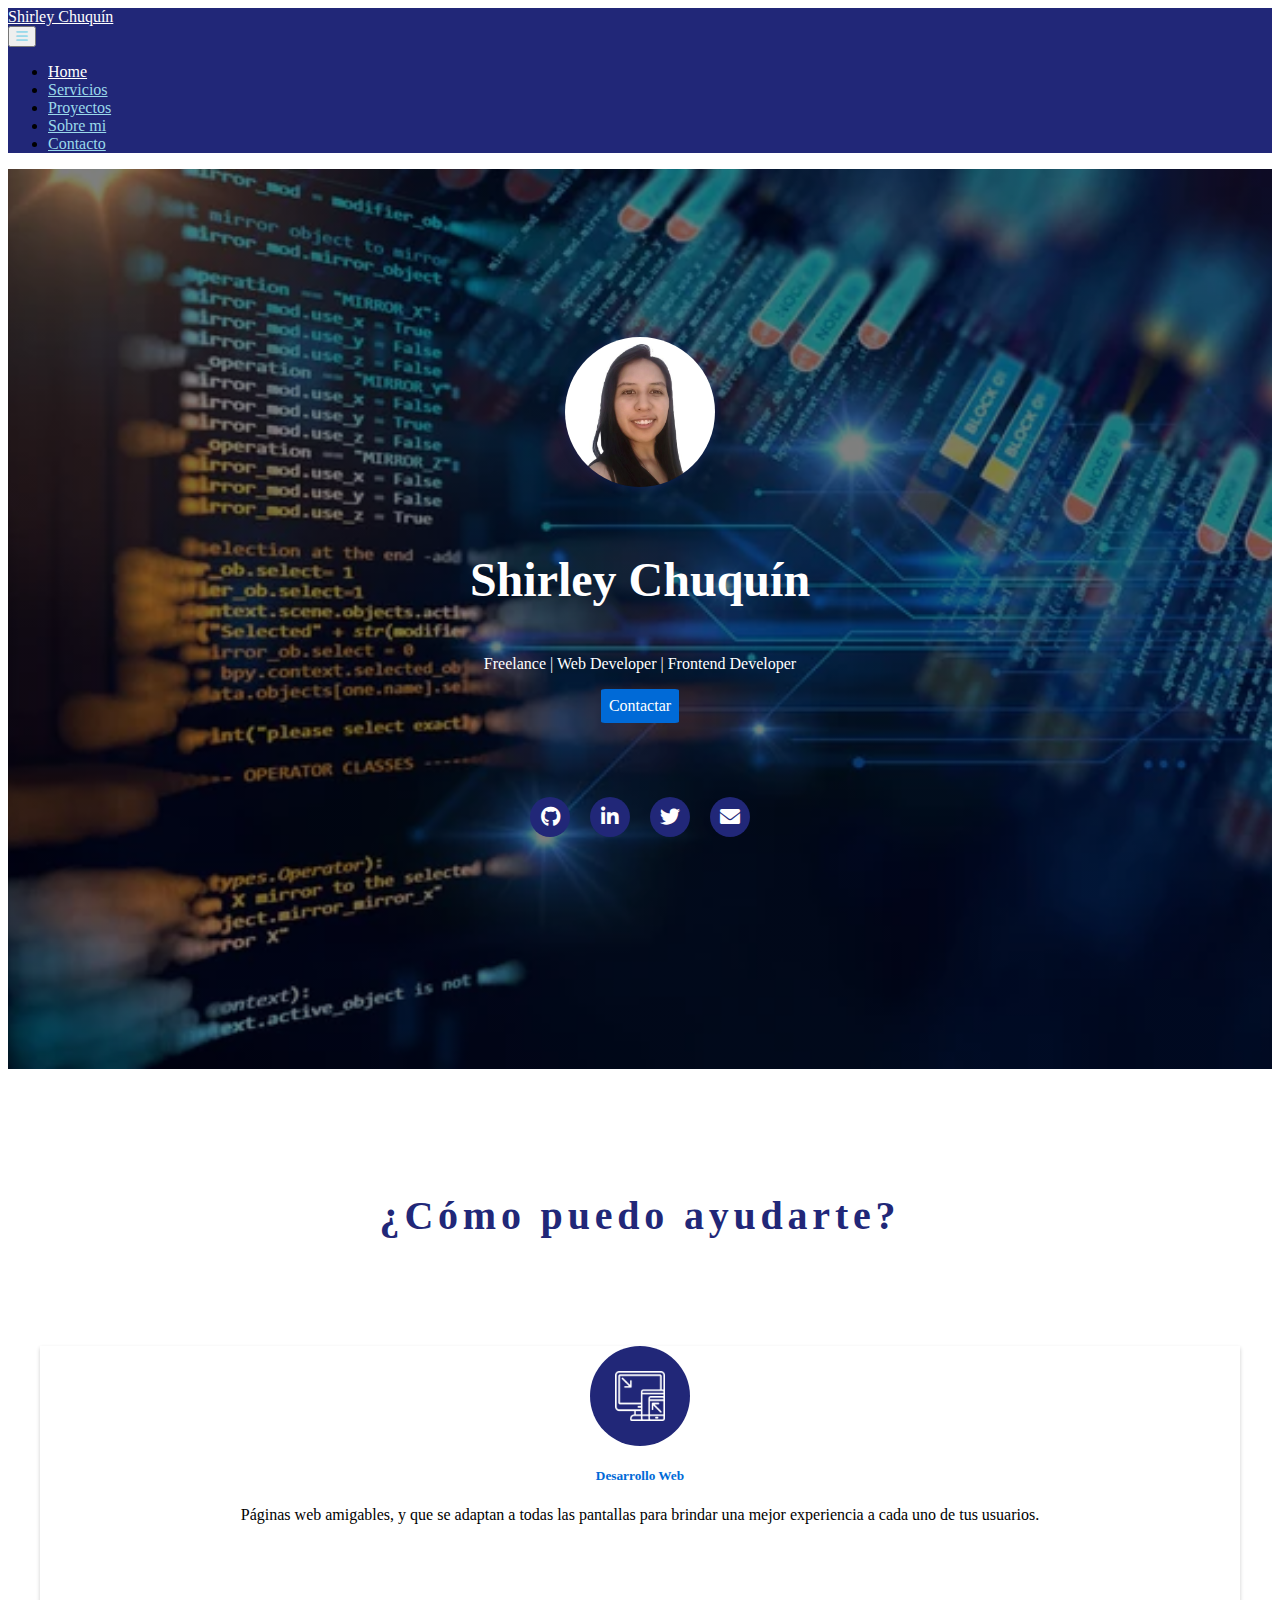
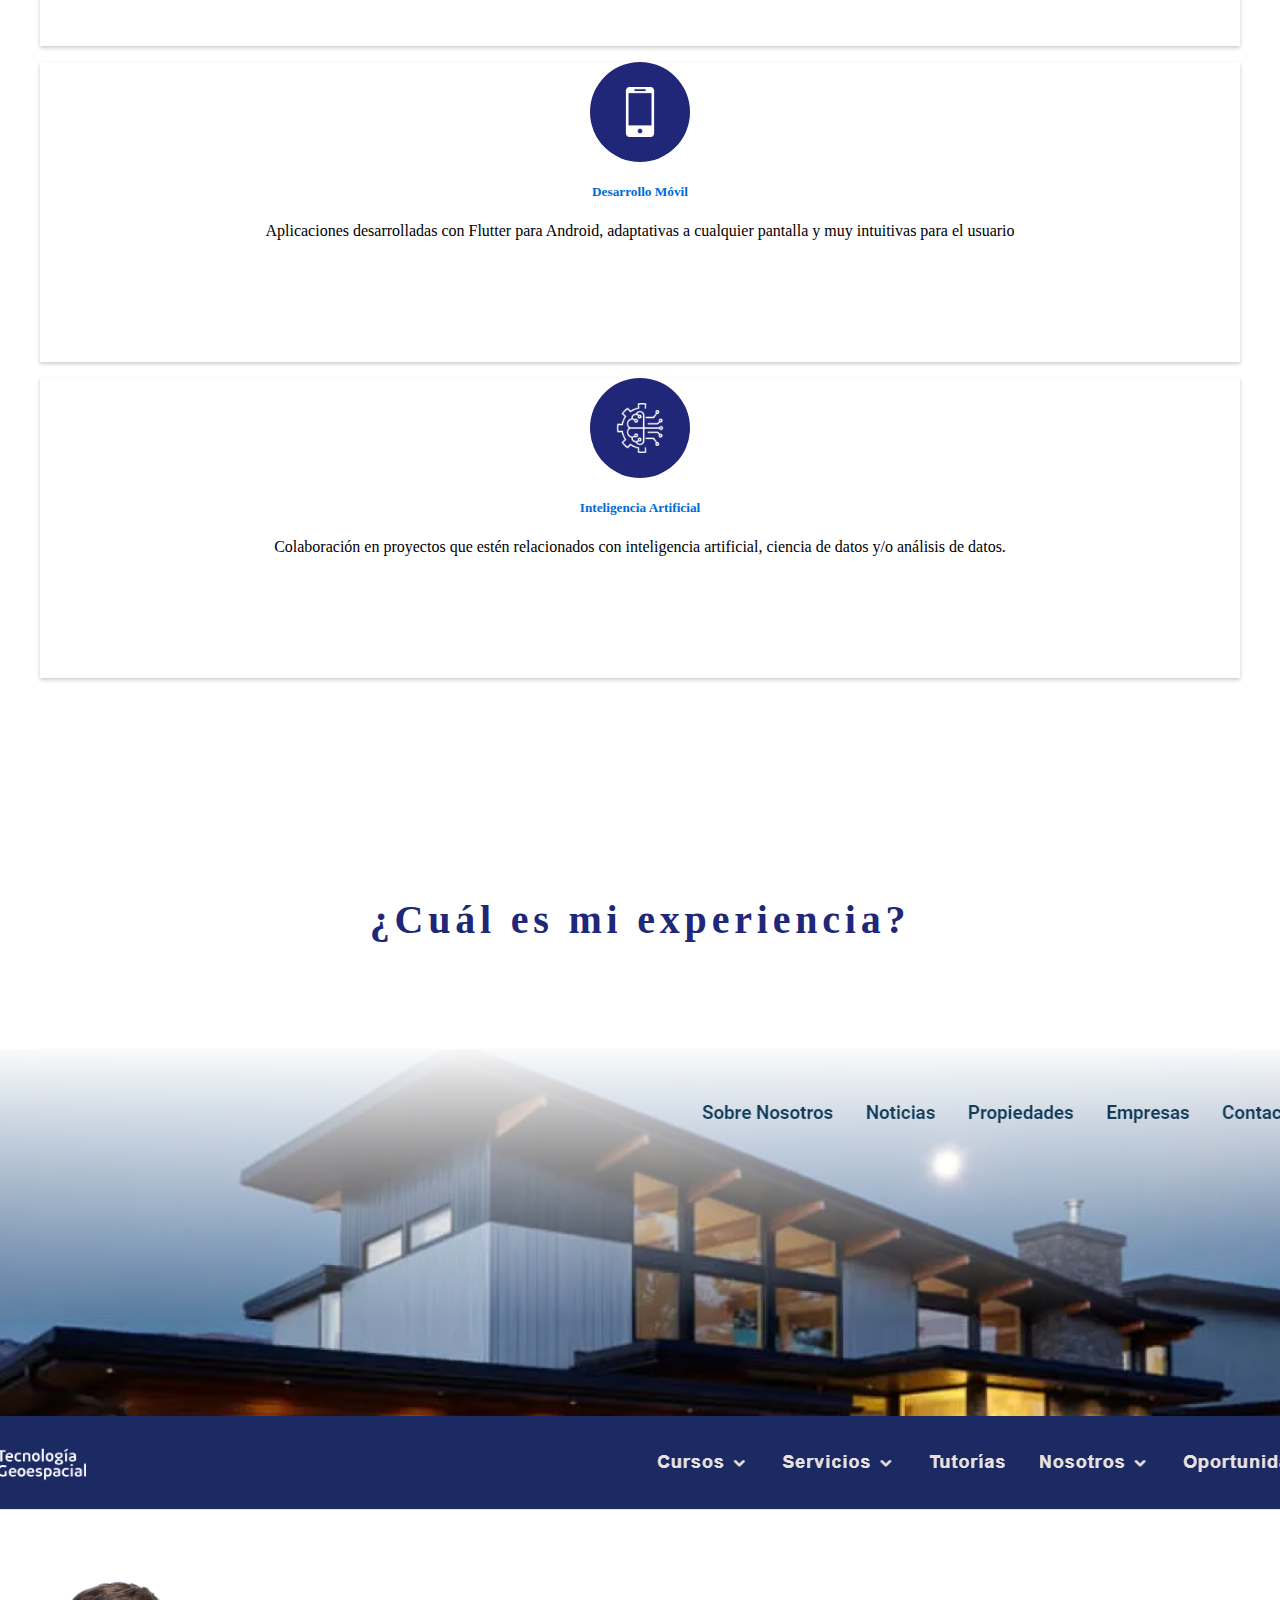
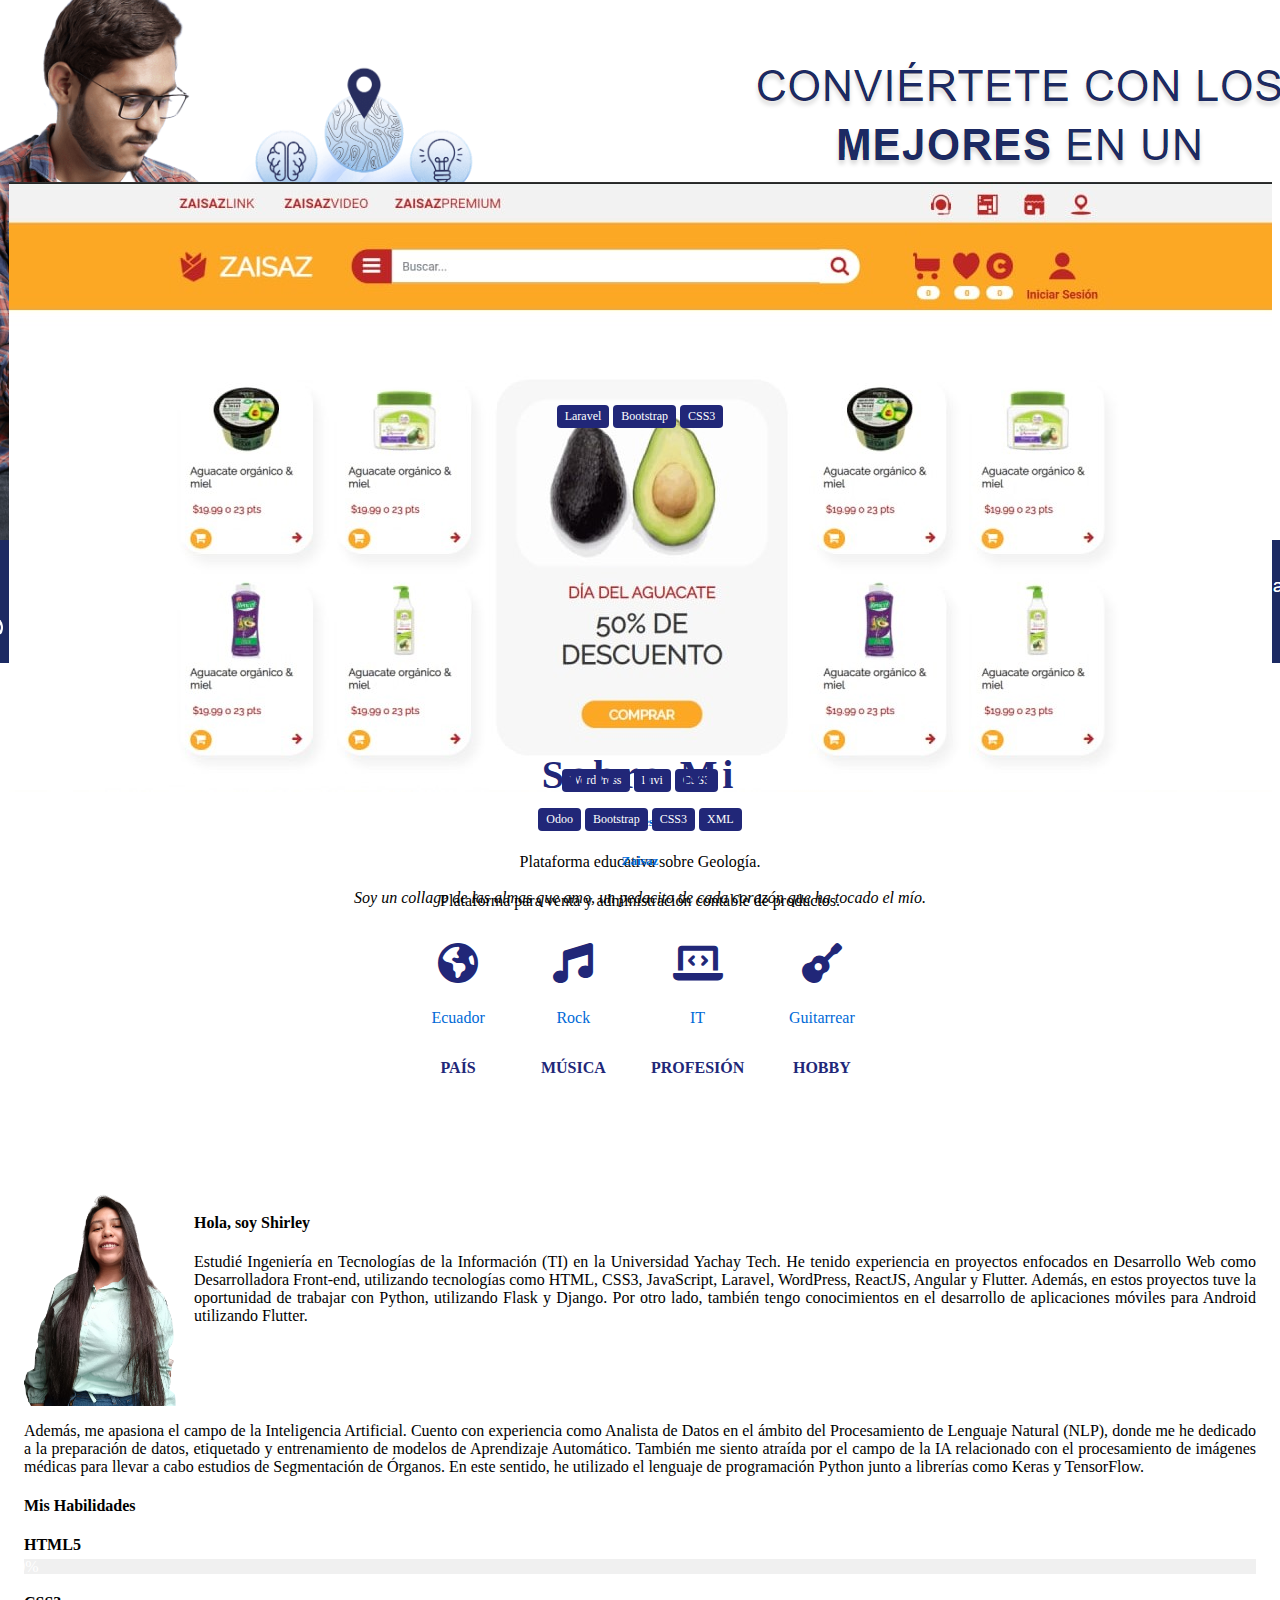
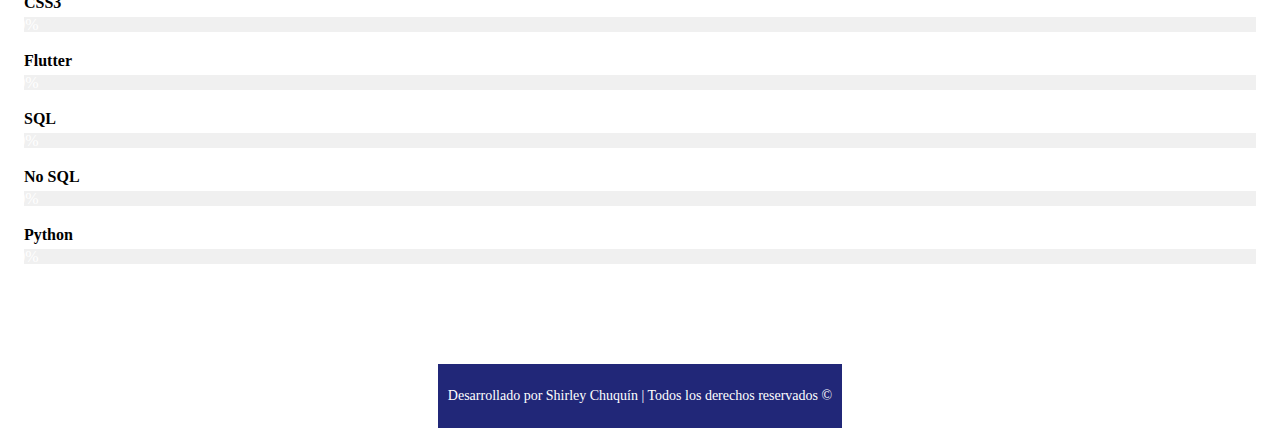
<file: index.html>
<!doctype html>
<html>

  <head>
    <!-- Global site tag (gtag.js) - Google Analytics -->
    <script async src="https://www.googletagmanager.com/gtag/js?id=G-FGCSV96FGJ"></script>
    <script>
      window.dataLayer = window.dataLayer || [];
      function gtag() { dataLayer.push(arguments); }
      gtag('js', new Date());

      gtag('config', 'G-FGCSV96FGJ');
    </script>
    <!--- Meta --->
    <meta charset="utf-8" http-equiv="encoding">
    <meta name="viewport" content="width=device-width, initial-scale=1">
    <meta name="description" content="Shirley Chuquín is an Information Technology Engineer.">
    <meta content="text/html;charset=utf-8" http-equiv="Content-Type">
    <meta name="keywords"
      content="shirley, chuquin, engineer, developer, programmer, web, machine learninng, artificial intelligence">
    <meta name="author" content="shirley, shirleylizz.98gmail.com">
    <meta name="copyright" content="shirley">
    <meta name="language" content="en-US">
    <meta name="robots" content="index,follow" />
    <meta name="topic" content="Shirley | IT Engineer">
    <meta name="designer" content="shirley">
    <meta name="reply-to" content="shirleylizz.98@gmail.com">
    <meta name="owner" content="shirley">

    <meta http-equiv="Pragma" content="no-cache" />
    <meta http-equiv="Expires" content="Mon, 01 Jan 2001 00:00:01 GMT" />
    <meta http-equiv="Cache-Control" content="no-store" />
    <meta http-equiv="Cache-Control" content="must-revalidate" />
    <meta http-equiv="Cache-Control" content="no-cache" />
    <meta http-equiv="x-ua-compatible" content="ie=edge" />

    <!--- Favicon --->
    <link rel="icon" type="image/png" href="img/favicon.png" />
    <!--- Bootstrap CSS --->
    <link href="https://cdn.jsdelivr.net/npm/bootstrap@5.0.2/dist/css/bootstrap.min.css" rel="stylesheet"
      integrity="sha384-EVSTQN3/azprG1Anm3QDgpJLIm9Nao0Yz1ztcQTwFspd3yD65VohhpuuCOmLASjC" crossorigin="anonymous">
    <!--- Font Awesome --->
    <!-- <link rel="stylesheet" href="https://cdnjs.cloudflare.com/ajax/libs/font-awesome/4.7.0/css/font-awesome.min.css"> -->
    <link rel="stylesheet" href="https://cdnjs.cloudflare.com/ajax/libs/font-awesome/6.0.0-beta3/css/all.min.css">

    <!--- Custom CSS --->
    <link rel="stylesheet" href="css/style.css">

    <!--- Title --->
    <title>Shirley Chuquín</title>

    <script>
      function scrollHandler() {
        var titles = document.querySelectorAll('.section-title');

        titles.forEach(function (title) {
          var titlePosition = title.getBoundingClientRect().top;
          var windowHeight = window.innerHeight;

          if (titlePosition < windowHeight * 0.8) {
            title.classList.add('show');
          } else {
            title.classList.remove('show');
          }
        });
      }

      window.addEventListener('scroll', scrollHandler);


    </script>



  </head>
  <!-- Google tag (gtag.js) -->
  <script async src="https://www.googletagmanager.com/gtag/js?id=G-FC8SVWMXYL"></script>
  <script>
    window.dataLayer = window.dataLayer || [];
    function gtag() { dataLayer.push(arguments); }
    gtag('js', new Date());

    gtag('config', 'G-FC8SVWMXYL');
  </script>
  <header class="header">
    <nav id="navbar_top" class="navbar navbar-expand-lg">
      <div class="container-fluid">
        <a class="navbar-brand" href="#">Shirley Chuquín</a>
        <button class="navbar-toggler" type="button" data-bs-toggle="collapse" data-bs-target="#navbarNavDropdown"
          aria-controls="navbarNavDropdown" aria-expanded="false" aria-label="Toggle navigation">
          <span class="navbar-toggler-icon"><i class="fa fa-bars"></i></span>
        </button>
        <div class="collapse navbar-collapse d-lg-flex justify-content-end" id="navbarNavDropdown">
          <ul class="navbar-nav">
            <li class="nav-item">
              <a class="nav-link active" aria-current="page" href="#inicio">Home</a>
            </li>
            <li class="nav-item">
              <a class="nav-link" href="#servicios">Servicios</a>
            </li>
            <li class="nav-item">
              <a class="nav-link" href="#proyectos">Proyectos</a>
            </li>
            <li class="nav-item">
              <a class="nav-link" href="#sobremi">Sobre mi</a>
            </li>
            <li class="nav-item">
              <a class="nav-link" href="#contacto">Contacto</a>
            </li>

            <!-- <li class="nav-item dropdown">
                <a class="nav-link dropdown-toggle" href="#" id="navbarDropdownMenuLink" role="button" data-bs-toggle="dropdown" aria-expanded="false">
                  Publications
                </a>
                <ul class="dropdown-menu" aria-labelledby="navbarDropdownMenuLink">
                  <li><a class="dropdown-item" href="#">Action</a></li>
                  <li><a class="dropdown-item" href="#">Another action</a></li>
                  <li><a class="dropdown-item" href="#">Something else here</a></li>
                </ul>
              </li> -->
          </ul>
        </div>
      </div>
    </nav>
  </header>

  <body>
    <section id="inicio">
      <div class="hero-image">

        <img class="img-fluid me-image" src="img/shirley.jpg" alt="Profile Image Shirley Chuquín">
        <h1 class="color5 nombre">Shirley Chuquín</h1>
        <p class="color5">Freelance | Web Developer | Frontend Developer</p>
        <div class="p-2"></div>
        <a class="btn1" href="https://wa.me/593969111256?text=Hola%20Shirley,%20necesito%20contactarme%20contigo."
          target="_blank">Contactar</a>
        <div class="social-bar">
          <a href="https://github.com/shirlizz" class="social-link" target="_blank"><i
              class="fa-brands fa-github"></i></a>
          <a href="https://www.linkedin.com/in/shirley-chuquin" class="social-link" target="_blank"><i
              class="fa-brands fa-linkedin-in"></i></a>
          <a href="https://twitter.com/shirley_liz" class="social-link" target="_blank"><i
              class="fa-brands fa-twitter"></i></a>
          <a href="mailto:shirleychuquin@gmail.com" class="social-link" target="_blank"><i
              class="fa fa-envelope"></i></a>
        </div>

      </div>

    </section>
    <section id="servicios" class="section1">

      <div class="section-title">
        <h1 class="title">¿Cómo puedo ayudarte?</h1>
      </div>

      <div class="container cards-servicio">
        <div class="row">
          <div class="col-lg-4 col-md-6">
            <div class="card">

              <div class="card-body">
                <div class="img-card">
                  <img class="icon-card" src="img/servicio1b.png" alt="Card Image">
                </div>

                <h5 class="card-title p-2">Desarrollo Web</h5>
                <p class="card-text">Páginas web amigables, y que se adaptan a todas las pantallas para
                  brindar una mejor experiencia a cada uno de tus usuarios.</p>
              </div>
            </div>
          </div>
          <div class="col-lg-4 col-md-6">
            <div class="card">

              <div class="card-body">
                <div class="img-card">
                  <img class="icon-card " src="img/servicio2b.png" alt="Card Image">
                </div>
                <h5 class="card-title p-2">Desarrollo Móvil</h5>
                <p class="card-text">Aplicaciones desarrolladas con Flutter para Android, adaptativas a cualquier
                  pantalla y muy intuitivas para el usuario</p>
              </div>
            </div>
          </div>
          <div class="col-lg-4 col-md-6">
            <div class="card">
              <div class="card-body">
                <div class="img-card">
                  <img class="icon-card" src="img/servicio3b.png" alt="Card Image">
                </div>
                <h5 class="card-title p-2">Inteligencia Artificial</h5>
                <p class="card-text">Colaboración en proyectos que estén relacionados con inteligencia artificial,
                  ciencia de datos y/o análisis de datos.</p>
              </div>
            </div>
          </div>
        </div>
      </div>



    </section>

    <section id="proyectos" class="section1">

      <div class="section-title">
        <h1 class="title">¿Cuál es mi experiencia?</h1>
      </div>

      <div class="container cards-servicio">
        <div class="row">
          <div class="col-lg-4 col-md-6">
            <div class="card2">
              <img class="card-img-top" src="img/buscocasa.png" alt="Card Image">
              <div class="badges">
                <div class="badge">Laravel</div>
                <div class="badge">Bootstrap</div>
                <div class="badge">CSS3</div>
              </div>
              <div class="card-body">
                <h5 class="card-title p-2">Busco Casa</h5>
                <p class="card-text">Sitio Web para comprar, vender y arrendar inmuebles.</p>
              </div>
            </div>
          </div>
          <div class="col-lg-4 col-md-6">
            <div class="card2">
              <img class="card-img-top" src="img/ciodesia.png" alt="Card Image">
              <div class="badges">
                <div class="badge">WordPress</div>
                <div class="badge">Divi</div>
                <div class="badge">CSS3</div>
              </div>
              <div class="card-body">

                <h5 class="card-title p-2">Ciodesia</h5>
                <p class="card-text">Plataforma educativa sobre Geología.</p>
              </div>
            </div>
          </div>
          <div class="col-lg-4 col-md-6">
            <div class="card2">
              <img class="card-img-top" src="img/zaisaz.jpeg" alt="Card Image">
              <div class="badges">
                <div class="badge">Odoo</div>
                <div class="badge">Bootstrap</div>
                <div class="badge">CSS3</div>
                <div class="badge">XML</div>
              </div>
              <div class="card-body">

                <h5 class="card-title p-2">Zaisaz</h5>
                <p class="card-text">Plataforma para venta y administración contable de productos.</p>
              </div>
            </div>
          </div>

        </div>
      </div>



    </section>

    <section id="sobremi" class="section1">
      <div class="section-title">
        <h1 class="title">Sobre Mi</h1>
      </div>

      <div class="frase-contenedor">
        <p class="frase">Soy un collage de las almas que amo, un pedacito de cada corazón que ha tocado el mío.</p>
      </div>

      <div class="icon-container">
        <div class="icon">

          <i class="fas fa-globe-americas"></i>
          <p class="icon-label">Ecuador</p>
          <p class="icon-title">País</p>
        </div>

        <div class="icon">
          <i class="fas fa-music"></i>

          <p class="icon-label">Rock</p>
          <p class="icon-title">Música</p>
        </div>
        <div class="icon">
          <i class="fas fa-laptop-code"></i>

          <p class="icon-label">IT</p>
          <p class="icon-title">Profesión</p>
        </div>

        <div class="icon">
          <i class="fas fa-guitar"></i>

          <p class="icon-label">Guitarrear</p>
          <p class="icon-title">Hobby</p>
        </div>

      </div>
      <!-- <audio controls>
        <source src="img/audio.mp3" type="audio/mpeg">
        Tu navegador no soporta el elemento de audio.
      </audio> -->

      <div class="container habilidades-container">
        <div class="row">
          <div class="col-lg-6">
            <div class="text-with-image">
              <img src="img/me2.png" alt="Imagen">
              <div class="long-text">
                <h4>Hola, soy Shirley</h4>
                <p>Estudié Ingeniería en Tecnologías de la Información (TI) en la Universidad Yachay Tech. He tenido
                  experiencia en proyectos enfocados en Desarrollo Web como Desarrolladora Front-end, utilizando
                  tecnologías como HTML, CSS3, JavaScript, Laravel, WordPress, ReactJS, Angular y Flutter. Además, en
                  estos proyectos tuve la oportunidad de trabajar con Python, utilizando Flask y Django. Por otro lado,
                  también tengo conocimientos en el desarrollo de aplicaciones móviles para Android utilizando Flutter.
                </p>

              </div>
            </div>
            <div class="long-text2">
              <p>Además, me apasiona el campo de la Inteligencia Artificial. Cuento con experiencia como Analista de
                Datos en el ámbito del Procesamiento de Lenguaje Natural (NLP), donde me he dedicado a la preparación de
                datos, etiquetado y entrenamiento de modelos de Aprendizaje Automático. También me siento atraída por el
                campo de la IA relacionado con el procesamiento de imágenes médicas para llevar a cabo estudios de
                Segmentación de Órganos. En este sentido, he utilizado el lenguaje de programación Python junto a
                librerías como Keras y TensorFlow.</p>
            </div>
          </div>
          <div class="col-lg-6">
            <div>
              <h4>Mis Habilidades</h4>
            </div>
            <div class="skills">
              <div class="skill">
                <div class="skill-name">HTML5</div>
                <div class="progress-bar">
                  <div class="progress" data-progress="90">90%</div>
                </div>
              </div>
              <div class="skill">
                <div class="skill-name">CSS3</div>
                <div class="progress-bar">
                  <div class="progress" data-progress="70">70%</div>
                </div>
              </div>
              <div class="skill">
                <div class="skill-name">Flutter</div>
                <div class="progress-bar">
                  <div class="progress" data-progress="80">80%</div>
                </div>
              </div>
              <div class="skill">
                <div class="skill-name">SQL</div>
                <div class="progress-bar">
                  <div class="progress" data-progress="80">80%</div>
                </div>
              </div>
              <div class="skill">
                <div class="skill-name">No SQL</div>
                <div class="progress-bar">
                  <div class="progress" data-progress="50">50%</div>
                </div>
              </div>
              <div class="skill">
                <div class="skill-name">Python</div>
                <div class="progress-bar">
                  <div class="progress" data-progress="60">60%</div>
                </div>
              </div>

            </div>
          </div>
        </div>
      </div>






    </section>





    <!--- Bootstrap JS --->

    <script src="https://cdn.jsdelivr.net/npm/bootstrap@5.0.2/dist/js/bootstrap.bundle.min.js"
      integrity="sha384-MrcW6ZMFYlzcLA8Nl+NtUVF0sA7MsXsP1UyJoMp4YLEuNSfAP+JcXn/tWtIaxVXM"
      crossorigin="anonymous"></script>
    <script>
      document.addEventListener("DOMContentLoaded", function () {
        const progressBars = document.querySelectorAll(".progress");

        const options = {
          root: null,
          rootMargin: "0px",
          threshold: 0.5,
        };

        const progressBarObserver = new IntersectionObserver(
          (entries) => {
            entries.forEach((entry) => {
              if (entry.isIntersecting) {
                const progressBar = entry.target; // Cambio aquí
                const percentage = progressBar.getAttribute("data-progress");
                progressBar.style.width = percentage + "%";
                progressBar.classList.add("loading");
              }
            });
          },
          options
        );

        progressBars.forEach((progressBar) => {
          progressBarObserver.observe(progressBar);
        });
      });

    </script>





    <script>


      document.addEventListener("DOMContentLoaded", function () {
        window.addEventListener('scroll', function () {
          if (window.scrollY > 50) {
            document.getElementById('navbar_top').classList.add('fixed-top');
            // add padding top to show content behind navbar
            navbar_height = document.querySelector('.navbar').offsetHeight;
            document.body.style.paddingTop = navbar_height + 'px';
          } else {
            document.getElementById('navbar_top').classList.remove('fixed-top');
            // remove padding top from body
            document.body.style.paddingTop = '0';
          }
        });
      });
    </script>
    <script>
      const navLinks = document.querySelectorAll('.navbar-nav .nav-link');

      navLinks.forEach(link => {
        link.addEventListener('click', () => {
          navLinks.forEach(navLink => {
            navLink.classList.remove('active');
          });
          link.classList.add('active');
        });
      });
    </script>

  </body>
  <footer>
    <p>Desarrollado por Shirley Chuquín | Todos los derechos reservados &copy;</p>
  </footer>


</html>
</file>
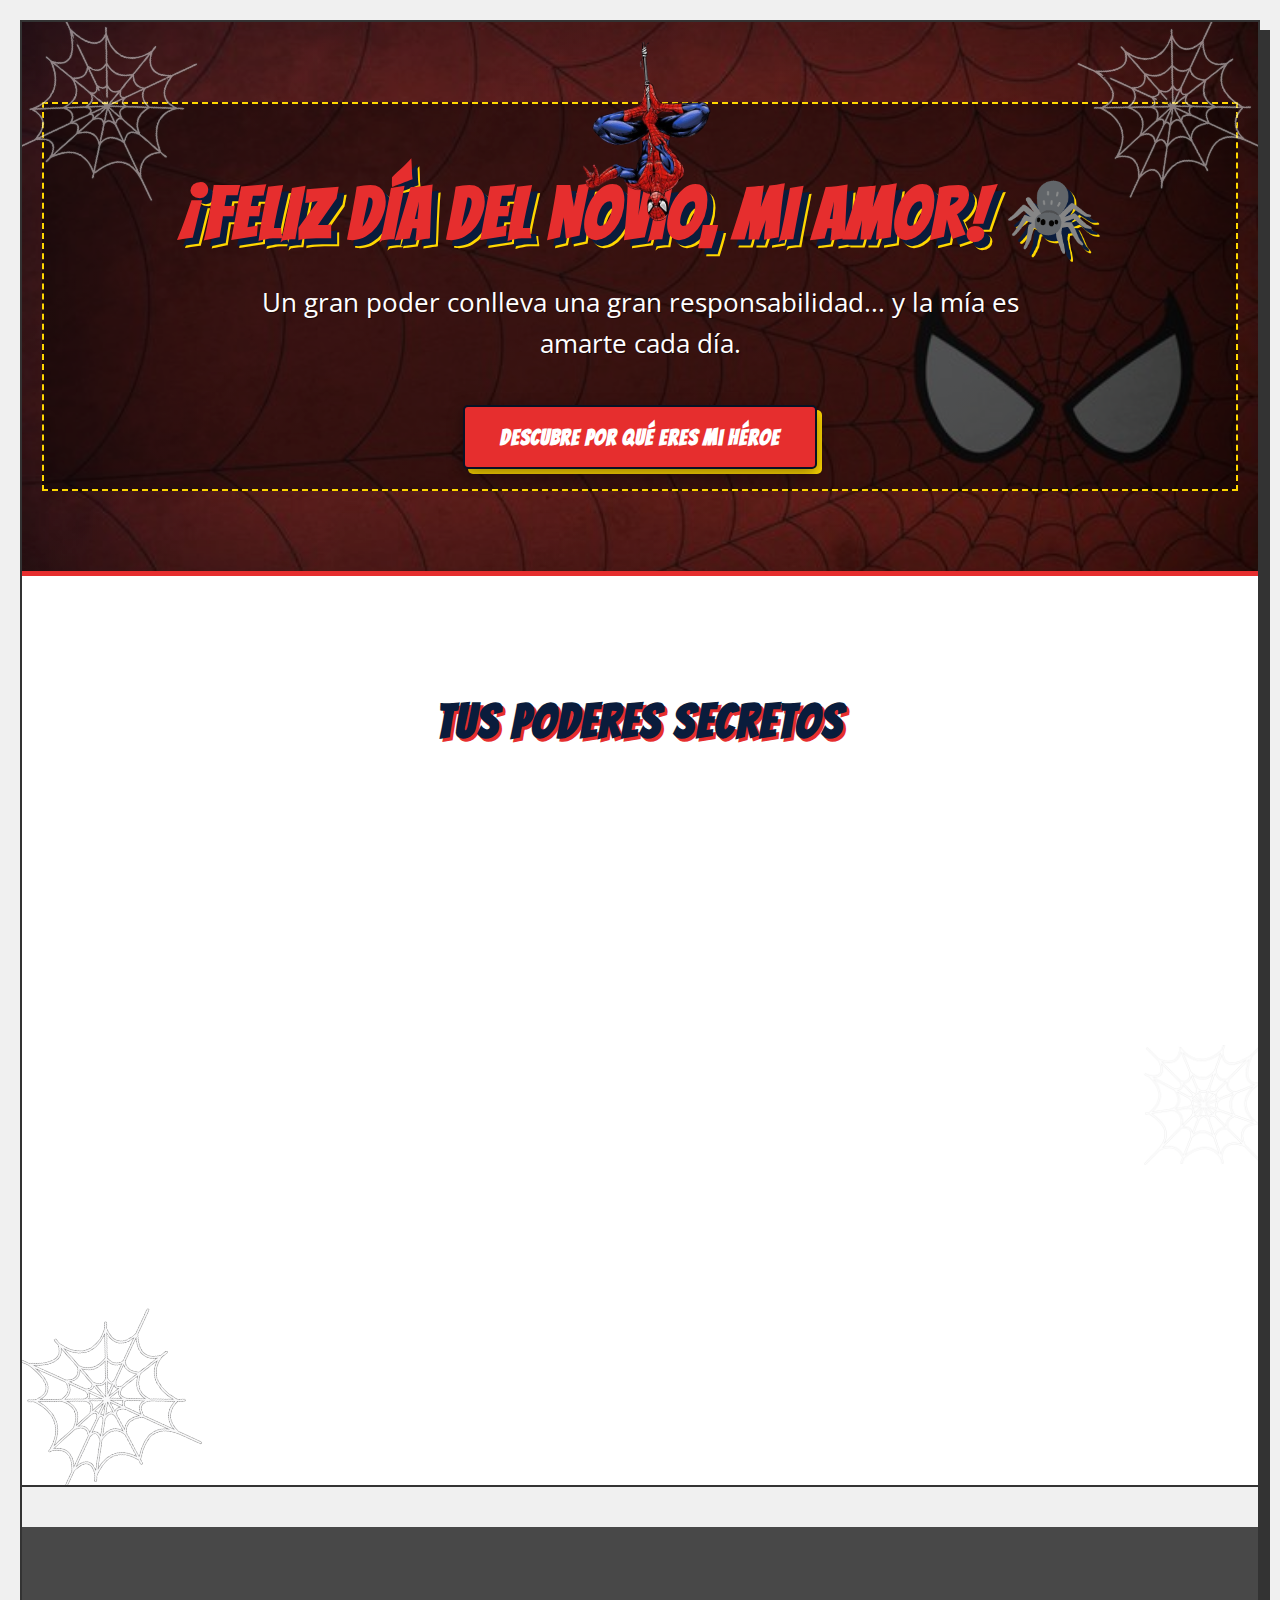
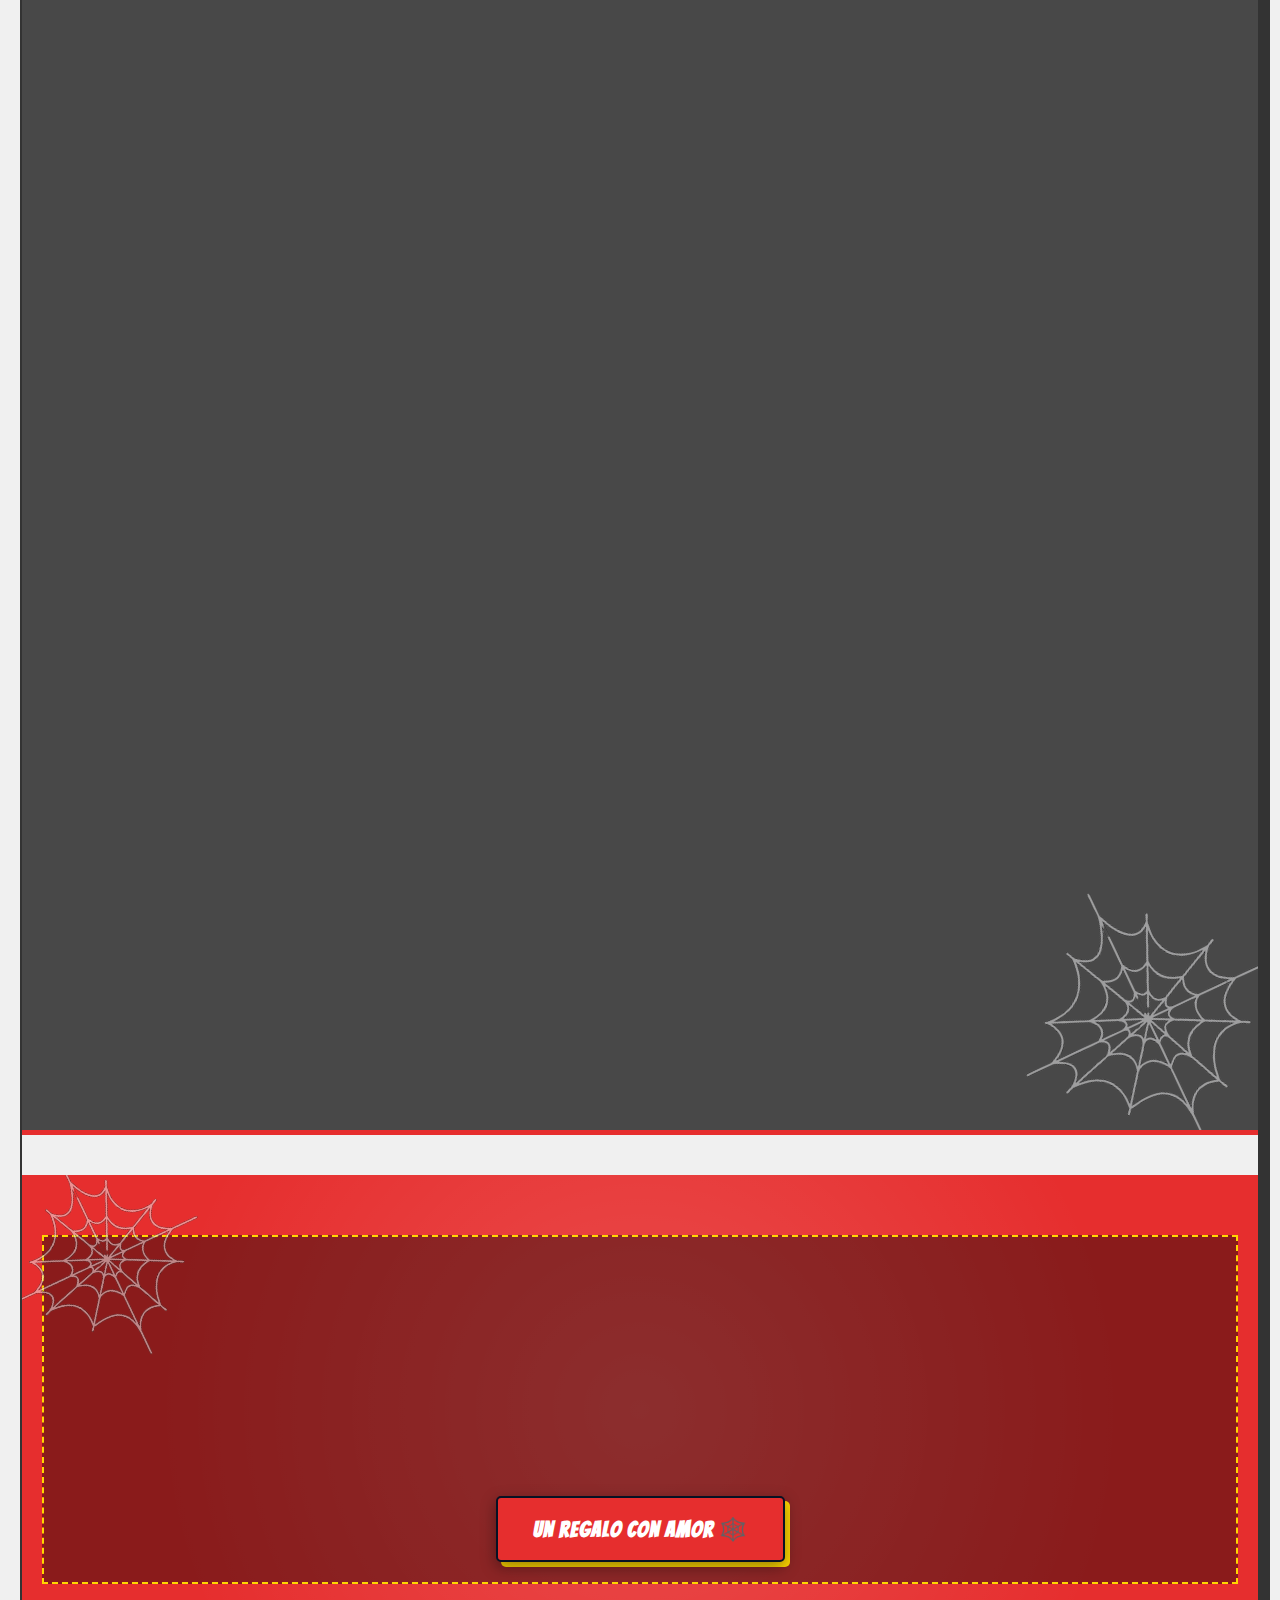
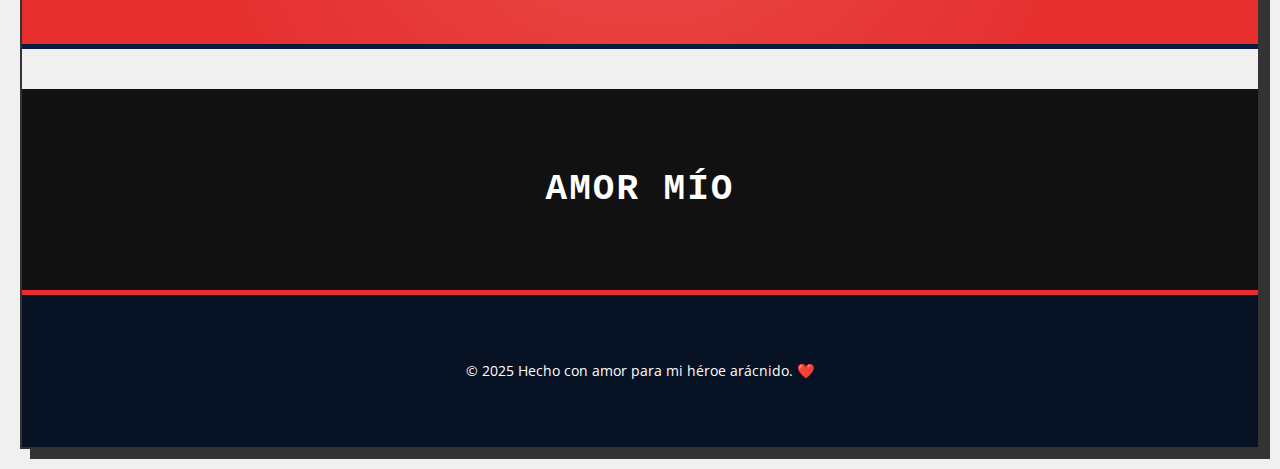
<file: page/index.html>
<!DOCTYPE html>
<html lang="es">
<head>
    <meta charset="UTF-8">
    <meta name="viewport" content="width=device-width, initial-scale=1.0">
    <meta name="robots" content="noindex, nofollow">

    <title>¡Feliz Día del Novio, Mi Spidey!</title>
    <link href="https://fonts.googleapis.com/css2?family=Bangers&family=Open+Sans:wght@400;700&display=swap" rel="stylesheet">
    <style>
        :root {
            --spidey-red: #E62E2E;
            --spidey-blue: #0A1C3C;
            --spidey-white: #FFFFFF;
            --spidey-grey: #333333;
            --spidey-yellow: #FFD700; /* Oro para detalles de cómic */
            --spidey-dark-blue: #071224;
        }

        body {
            margin: 0;
            font-family: 'Open Sans', sans-serif;
            color: var(--spidey-grey);
            background-color: #f0f0f0; /* Fondo más claro para simular página de cómic */
            border: 2px solid var(--spidey-grey); /* Borde alrededor de la "página" */
            box-shadow: 10px 10px 0px var(--spidey-grey); /* Sombra para efecto 3D */
            margin: 20px; /* Margen para que se vea el borde */
            overflow-x: hidden; /* Evita desbordamiento horizontal en animaciones */
        }

        .container {
            max-width: 1200px;
            margin: 0 auto;
            padding: 20px;
        }

        /* Comic Book Styling */
        section {
            border-bottom: 2px solid var(--spidey-grey);
            padding-bottom: 40px;
            margin-bottom: 40px;
            position: relative; /* Para elementos de telaraña */
            overflow: hidden;
        }

        section:last-of-type {
            border-bottom: none;
            margin-bottom: 0;
        }

        h1, h2, h3 {
            text-transform: uppercase;
            letter-spacing: 2px;
            font-weight: 700;
        }

        p {
            line-height: 1.6;
        }

        /* Hero Section */
        .hero {
            background: linear-gradient(135deg, var(--spidey-dark-blue) 0%, #000000 100%);
            color: var(--spidey-white);
            text-align: center;
            padding: 80px 20px;
            position: relative;
            overflow: hidden;
            border-bottom: 5px solid var(--spidey-red); /* Borde más grueso */
        }

        .hero::before {
            content: '';
            position: absolute;
            top: 0;
            left: 0;
            width: 100%;
            height: 100%;
            /* Fondo de cómic con Spiderman y telarañas */
            background: url('img/fondo5.jpg') no-repeat center center/cover;
            opacity: 0.6; /* Un poco más visible */
            z-index: 1;
        }

        .hero-content {
            position: relative;
            z-index: 2;
            animation: fadeIn 2s ease-out;
            padding: 20px;
            border: 2px dashed var(--spidey-yellow);
            background-color: rgba(0, 0, 0, 0.45); /* Un poco más opaco */
        }

        .hero h1 {
            font-family: 'Bangers', cursive;
            font-size: 4.5em;
            margin-bottom: 15px;
            color: var(--spidey-red);
            text-shadow: 6px 6px var(--spidey-blue), 8px 8px var(--spidey-yellow);
            animation: bounceIn 1s ease-out;
        }

        .hero p {
            font-size: 1.6em;
            margin-bottom: 40px;
            max-width: 800px;
            margin-left: auto;
            margin-right: auto;
            animation: slideInUp 1.5s ease-out;
            text-shadow: 1px 1px rgba(0,0,0,0.5);
        }

        .cta-button {
            display: inline-block;
            background-color: var(--spidey-red);
            color: var(--spidey-white);
            padding: 18px 35px;
            text-decoration: none;
            border-radius: 5px;
            font-weight: bold;
            font-size: 1.4em;
            transition: background-color 0.3s ease, transform 0.3s ease;
            box-shadow: 0 5px 15px rgba(0, 0, 0, 0.4), 5px 5px 0 var(--spidey-yellow);
            animation: pulse 2s infinite;
            border: 2px solid var(--spidey-dark-blue);
            font-family: 'Bangers', cursive;
            letter-spacing: 1px;
        }

        .cta-button:hover {
            background-color: #BF2626;
            transform: translateY(-5px) scale(1.05);
            box-shadow: 0 8px 20px rgba(0, 0, 0, 0.5), 8px 8px 0 var(--spidey-yellow);
        }

        /* Spiderman colgando */
        .spiderman-slinger {
            position: absolute;
            top: -200px; /* Inicia fuera de la pantalla, se animará para bajar */
            left: 50%;
            transform: translateX(-50%) rotate(-5deg); /* Inicia un poco girado */
            width: 150px;
            height: auto;
            z-index: 100; /* Asegurar que esté por encima de todo */
            transition: top 1.5s ease-out; /* Transición para la bajada inicial */
            /* La animación de balanceo se añade con JS después de bajar */
        }

        .spiderman-slinger.swing-active {
            animation: swing 4s ease-in-out infinite alternate;
            transform-origin: top center;
        }

        .spiderman-slinger img {
            width: 100%;
            display: block;
        }

        /* Telarañas decorativas */
        .web-decoration {
            position: absolute;
            background: url('img/telarana.png') no-repeat; /* Imagen de telaraña transparente */
            background-size: contain;
            width: 150px; /* Ajusta tamaño */
            height: 150px; /* Ajusta tamaño */
            z-index: 5;
            opacity: 0.5;
        }
        .web-top-left { top: 10px; left: 10px; transform: rotate(20deg); }
        .web-top-right { top: 10px; right: 10px; transform: rotate(-20deg); }
        .web-bottom-left { bottom: 10px; left: 10px; transform: rotate(-20deg); }
        .web-bottom-right { bottom: 10px; right: 10px; transform: rotate(20deg); }


        /* Web Slinger Section */
        .web-slinger-section {
            padding: 60px 20px;
            text-align: center;
            background-color: var(--spidey-white);
            position: relative;
            overflow: hidden;
        }

        .web-slinger-section h2 {
            font-family: 'Bangers', cursive;
            font-size: 3em;
            color: var(--spidey-blue);
            margin-bottom: 40px;
            position: relative;
            z-index: 1;
            text-shadow: 3px 3px var(--spidey-red);
        }

        .web-slinger-grid {
            display: flex;
            flex-wrap: wrap;
            justify-content: center;
            gap: 30px;
        }

        .web-slinger-card {
            background-color: var(--spidey-blue);
            color: var(--spidey-white);
            padding: 30px;
            border-radius: 10px;
            width: 300px;
            box-shadow: 0 10px 25px rgba(0, 0, 0, 0.3), 5px 5px 0 var(--spidey-red);
            transition: transform 0.3s ease, box-shadow 0.3s ease;
            position: relative;
            overflow: hidden;
            border: 2px solid var(--spidey-dark-blue);
            text-align: left;
        }

        .web-slinger-card:hover {
            transform: translateY(-10px) scale(1.02);
            box-shadow: 0 15px 35px rgba(0, 0, 0, 0.4), 8px 8px 0 var(--spidey-red);
        }

        .web-slinger-card i {
            font-size: 3.5em;
            color: var(--spidey-red);
            margin-bottom: 15px;
            display: block;
            animation: rotateIn 1s ease-out;
            text-align: center;
            border-bottom: 2px solid var(--spidey-yellow);
            padding-bottom: 10px;
            margin-left: -30px;
            margin-right: -30px;
        }

        .web-slinger-card h3 {
            font-family: 'Bangers', cursive;
            font-size: 2em;
            margin-bottom: 10px;
            color: var(--spidey-yellow);
            text-shadow: 2px 2px var(--spidey-red);
        }
        .web-slinger-card p {
            color: var(--spidey-white);
        }

        /* Gallery/Parallax Section */
        .parallax-section {
            background: url('img/fondo1.jpg') no-repeat center fixed; /* Otra imagen de cómic o ciudad */
            background-size: cover;
            padding: 100px 20px;
            color: var(--spidey-white);
            text-align: center;
            position: relative;
            z-index: 0;
            border-bottom: 5px solid var(--spidey-red);
        }

        .parallax-section::before {
            content: '';
            position: absolute;
            top: 0;
            left: 0;
            width: 100%;
            height: 100%;
            background-color: rgba(0, 0, 0, 0.7);
            z-index: -1;
        }

        .parallax-section h2 {
            font-family: 'Bangers', cursive;
            font-size: 3.5em;
            margin-bottom: 20px;
            color: var(--spidey-red);
            text-shadow: 4px 4px var(--spidey-blue), 6px 6px var(--spidey-yellow);
        }
        .parallax-section p {
            font-size: 1.2em;
            text-shadow: 1px 1px rgba(0,0,0,0.5);
        }

        .gallery-grid {
            display: grid;
            grid-template-columns: repeat(auto-fit, minmax(280px, 1fr));
            gap: 20px;
            margin-top: 40px;
        }

        .gallery-item img {
  width: 100%;
  height: 250px; /* ajusta según prefieras (ej. 200px o 300px) */
  object-fit: cover; /* recorta sin deformar */
  border-radius: 12px; /* opcional, esquinas redondeadas */
  box-shadow: 0 4px 10px rgba(0,0,0,0.2); /* opcional, efecto dinámico */
}

        .gallery-item {
            background-color: rgba(10, 28, 60, 0.9);
            padding: 15px;
            border-radius: 10px;
            box-shadow: 0 8px 20px rgba(0, 0, 0, 0.5), 4px 4px 0 var(--spidey-yellow);
            transition: transform 0.3s ease;
            border: 2px solid var(--spidey-red);
        }

        .gallery-item:hover {
            transform: scale(1.05) rotate(2deg);
            box-shadow: 0 12px 25px rgba(0, 0, 0, 0.6), 6px 6px 0 var(--spidey-yellow);
        }

        

        .gallery-item img:hover {
            filter: saturate(150%) brightness(100%);
            transform: scale(1.02);
        }

        .gallery-item p {
            font-size: 1.2em;
            font-weight: bold;
            color: var(--spidey-white);
            font-family: 'Bangers', cursive;
            text-shadow: 1px 1px var(--spidey-red);
        }

        /* Call to Action Final */
        .final-cta {
            background-color: var(--spidey-red);
            color: var(--spidey-white);
            text-align: center;
            padding: 60px 20px;
            position: relative;
            overflow: hidden;
            border-bottom: 5px solid var(--spidey-blue);
        }

        .final-cta::before {
            content: '';
            position: absolute;
            top: -20px;
            left: -20px;
            right: -20px;
            bottom: -20px;
            background: radial-gradient(circle, rgba(255,255,255,0.15) 0%, rgba(255,255,255,0) 70%);
            animation: pulseBg 3s infinite alternate;
        }

        .final-cta-content {
            position: relative;
            z-index: 1;
            padding: 20px;
            border: 2px dashed var(--spidey-yellow);
            background-color: rgba(0, 0, 0, 0.4);
        }

        .final-cta h2 {
            font-family: 'Bangers', cursive;
            font-size: 3.5em;
            margin-bottom: 20px;
            text-shadow: 4px 4px var(--spidey-blue), 6px 6px var(--spidey-yellow);
        }

        .final-cta p {
            font-size: 1.4em;
            margin-bottom: 40px;
            max-width: 800px;
            margin-left: auto;
            margin-right: auto;
            text-shadow: 1px 1px rgba(0,0,0,0.5);
        }

        /* Footer */
        footer {
            background-color: var(--spidey-dark-blue);
            color: var(--spidey-white);
            text-align: center;
            padding: 30px 20px;
            font-size: 0.9em;
            border-top: 5px solid var(--spidey-red);
        }

        /* Machine Typewriter Message */
        .love-message {
            background: #111;
            color: #fff;
            text-align: center;
            padding: 50px 20px;
            font-size: 1.5rem;
            font-family: 'Courier New', monospace;
        }




        /* Animations */
        @keyframes fadeIn {
            from { opacity: 0; }
            to { opacity: 1; }
        }

        @keyframes slideInUp {
            from { transform: translateY(50px); opacity: 0; }
            to { transform: translateY(0); opacity: 1; }
        }

        @keyframes bounceIn {
            0% { transform: scale(0.3); opacity: 0; }
            50% { transform: scale(1.05); opacity: 1; }
            70% { transform: scale(0.9); }
            100% { transform: scale(1); }
        }

        @keyframes pulse {
            0% { transform: scale(1); box-shadow: 0 5px 15px rgba(0, 0, 0, 0.4), 5px 5px 0 var(--spidey-yellow); }
            50% { transform: scale(1.05); box-shadow: 0 8px 20px rgba(0, 0, 0, 0.5), 8px 8px 0 var(--spidey-yellow); }
            100% { transform: scale(1); box-shadow: 0 5px 15px rgba(0, 0, 0, 0.4), 5px 5px 0 var(--spidey-yellow); }
        }

        @keyframes rotateIn {
            from { transform: rotate(-200deg); opacity: 0; }
            to { transform: rotate(0deg); opacity: 1; }
        }

        @keyframes pulseBg {
            0% { transform: scale(1); opacity: 0.15; }
            50% { transform: scale(1.1); opacity: 0.25; }
            100% { transform: scale(1); opacity: 0.15; }
        }

        /* Spiderman Swing Animation */
        @keyframes swing {
            0% { transform: translateX(-50%) rotate(-5deg); }
            50% { transform: translateX(-50%) rotate(5deg); }
            100% { transform: translateX(-50%) rotate(-5deg); }
        }

        /* JavaScript enhanced animations */
        .reveal-on-scroll {
            opacity: 0;
            transform: translateY(50px);
            transition: opacity 0.8s ease-out, transform 0.8s ease-out;
        }

        .reveal-on-scroll.is-visible {
            opacity: 1;
            transform: translateY(0);
        }

        /* Responsive Design */
        @media (max-width: 768px) {
            body { margin: 10px; }
            .hero h1 { font-size: 3em; }
            .hero p { font-size: 1.3em; }
            .web-slinger-section h2, .parallax-section h2, .final-cta h2 { font-size: 2.5em; }
            .web-slinger-card { width: 90%; }
            .parallax-section { padding: 60px 20px; }
            .spiderman-slinger { width: 100px; }
            .web-decoration { width: 100px; height: 100px; opacity: 0.1; } /* Menos prominente en móvil */
        }

        @media (max-width: 480px) {
            .hero h1 { font-size: 2.5em; }
            .hero p { font-size: 1.1em; }
            .cta-button { padding: 12px 25px; font-size: 1.1em; }
            .web-slinger-section h2, .parallax-section h2, .final-cta h2 { font-size: 2em; }
            .final-cta p { font-size: 1.2em; }
            .spiderman-slinger { top: -150px; /* Ajusta la posición inicial para que baje en móvil */ width: 80px; }
            .web-decoration { display: none; } /* Ocultar en pantallas muy pequeñas si distrae */
        }
    </style>
    <link rel="stylesheet" href="https://cdnjs.cloudflare.com/ajax/libs/font-awesome/6.0.0-beta3/css/all.min.css">
</head>
<body>

    <header class="hero">
        <!-- Spiderman Colgando -->
        <div id="spideySlinger" class="spiderman-slinger">
            <img src="img/spidey.png" alt="Spiderman Colgando">
        </div>

        <!-- Telarañas Decorativas en el Hero -->
        <div class="web-decoration web-top-left"></div>
        <div class="web-decoration web-top-right"></div>
        
        <div class="hero-content">
            <h1>¡Feliz Día del Novio, Mi Amor! 🕷️</h1>
            <p>Un gran poder conlleva una gran responsabilidad... y la mía es amarte cada día.</p>
            <a href="#web-slinger-info" class="cta-button">Descubre por qué eres mi héroe</a>
        </div>
    </header>

    <section id="web-slinger-info" class="web-slinger-section">
        <div class="container">
            <h2 class="reveal-on-scroll">Tus Poderes Secretos</h2>
            <div class="web-slinger-grid">
                <div class="web-slinger-card reveal-on-scroll">
                    <i class="fas fa-heart"></i>
                    <h3>Telaraña del Amor</h3>
                    <p>Nuestro lazo es tan fuerte como tus redes: nada lo rompe.</p>
                </div>
                <div class="web-slinger-card reveal-on-scroll">
                    <i class="fas fa-spider"></i>
                    <h3>Sentido Arácnido</h3>
                    <p>Siempre me encuentras, aunque el mundo se sienta al revés.</p>
                </div>
                <div class="web-slinger-card reveal-on-scroll">
                    <i class="fas fa-shield-alt"></i>
                    <h3>Mi Héroe</h3>
                    <p>No necesitas traje para protegerme, tu amor ya lo hace.</p>
                </div>
                <div class="web-slinger-card reveal-on-scroll">
                    <i class="fas fa-earth"></i>
                    <h3>Mi Multiverso</h3>
                    <p>Si tuviera mil universos, en todos elegiría estar contigo.</p>
                </div>

                
                <div class="web-slinger-card reveal-on-scroll">
                    <i class="fas fa-laugh-squint"></i>
                    <h3>Sentido del Humor</h3>
                    <p>Tu ingenio y tus bromas siempre me sacan una sonrisa, incluso en los días difíciles.</p>
                </div>
               
                <div class="web-slinger-card reveal-on-scroll">
                    <i class="fas fa-star"></i>
                    <h3>Brillo Propio</h3>
                    <p>Eres único, talentoso y siempre me inspiras a ser una mejor persona.</p>
                </div>
            </div>
        </div>
        <!-- Telarañas decorativas en esta sección -->
        <div class="web-decoration web-bottom-left"></div>
        <div class="web-decoration web-top-right" style="opacity: 0.1; top: 50%; right: -20px; transform: rotate(90deg) scale(0.8);"></div>
    </section>

    <section class="parallax-section">
        <div class="container">
            <h2 class="reveal-on-scroll">Nuestros momentos más épicos</h2>
            <p class="reveal-on-scroll">Como Spider-Man en sus mejores aventuras, ¡así somos nosotros!</p>
            <div class="gallery-grid">
                <div class="gallery-item reveal-on-scroll">
                    <img src="img/img3.jpeg" alt="Nuestra primera cita">
                    <p>Mi momento favorito: siempre contigo</p>
                </div>
                <div class="gallery-item reveal-on-scroll">
                    <img src="img/img1.jpeg" alt="Viaje especial">
                    <p>Entre todas las películas, yo siempre elijo la de nosotros.</p>
                </div>
                <div class="gallery-item reveal-on-scroll">
                    <img src="img/img2.jpeg" alt="Momento divertido">
                    <p>Nuestro amor es más fuerte que cualquier telaraña.</p>
                </div>
                <div class="gallery-item reveal-on-scroll">
                    <img src="img/img4.jpeg" alt="Momento romántico">
                    <p>En cualquier universo, siempre te elegiría a ti.</p>
                </div>
            </div>
        </div>
        <!-- Telarañas decorativas en esta sección -->
        <div class="web-decoration web-bottom-right" style="width: 200px; height: 200px;"></div>
    </section>
    

    <section class="final-cta">
        <div class="final-cta-content">
            <h2 class="reveal-on-scroll">¡Mi Spidey, te deseo un día tan increíble como tú!</h2>
            <p class="reveal-on-scroll">Gracias por llenar mi vida de emoción, amor y telarañas de felicidad. ¡Eres el mejor novio del universo!</p>
            <a href="https://www.youtube.com/watch?v=Jn5GQJjHNeA" target="_blank" class="cta-button">Un regalo con amor 🕸️</a>
        </div>
        <!-- Telarañas decorativas en esta sección -->
        <div class="web-decoration web-top-left" style=""></div>
    </section>

     <section class="love-message">
        <h2 id="typewriter"></h2>
    </section>



    <footer>
        <div class="container">
            <p>&copy; 2025 Hecho con amor para mi héroe arácnido. ❤️</p>
        </div>
    </footer>

    <script>
        document.addEventListener("DOMContentLoaded", function() {
            // Animación de Spiderman al cargar la página
            const spideySlinger = document.getElementById('spideySlinger');
            setTimeout(() => {
                spideySlinger.style.top = '20px'; // Baja a su posición final
                spideySlinger.classList.add('swing-active'); // Activa la animación de balanceo
            }, 500); // Pequeño retraso para que se note la transición


            // Función para verificar si un elemento está en el viewport (igual que antes)
            function isInViewport(element) {
                const rect = element.getBoundingClientRect();
                return (
                    rect.top >= 0 &&
                    rect.left >= 0 &&
                    rect.bottom <= (window.innerHeight || document.documentElement.clientHeight) &&
                    rect.right <= (window.innerWidth || document.documentElement.clientWidth) &&
                    rect.right >= 0
                );
            }

            // Función para añadir 'is-visible' a los elementos al hacer scroll (igual que antes)
            function revealElements() {
                const revealElements = document.querySelectorAll('.reveal-on-scroll');
                revealElements.forEach(element => {
                    if (isInViewport(element)) {
                        element.classList.add('is-visible');
                    } else {
                        // Puedes descomentar si quieres que la animación se reinicie al salir del viewport
                        // element.classList.remove('is-visible');
                    }
                });
            }

            revealElements(); // Comprobación inicial
            window.addEventListener('scroll', revealElements); // Comprobación al hacer scroll


            // Typewriter effect
        const text = "Amor mío, cada día contigo es una aventura épica. Gracias por ser mi héroe, mi cómplice y mi alegría constante. 🕷️❤️";
        let i = 0;
        function typeWriter() {
            if (i < text.length) {
                document.getElementById("typewriter").innerHTML += text.charAt(i);
                i++;
                setTimeout(typeWriter, 100);
            }
        }
        window.onload = typeWriter;
        });
    </script>
    
</body>
</html>
</file>
<file: css/style.css>
@import 'variables.css'; 

body, html {
    height: 100%;
}

.color1{
  color: var(--color1);
}
.color5{
  color: var(--color5);
}

.nombre{
  font-size: 3rem;
  font-weight: bold;
  
  padding-top: 2rem;
}

.navbar{
  
  background-color: var(--color1);
}

.nav-link{
  color: var(--color3);
}

.nav-link.active{
  color: var(--color5);
}

.nav-link:hover,.navbar-toggler-icon:hover, .navbar-toggler .navbar-toggler-icon{
  color: var(--color3);
}

.navbar-brand, .navbar-toggler.collapsed .navbar-toggler-icon{
  color: var(--color5);
}

.navbar-brand:hover{
  color: var(--color3);
}

span{
  color: var(--color5);
}

.navbar-toggler {
  display: flex;
  align-items: center;

}

.navbar-toggler:focus{
  box-shadow:none;
}

/* The hero image */
.hero-image {
  /* Use "linear-gradient" to add a darken background effect to the image (photographer.jpg). This will make the text easier to read */
  /* background-image: linear-gradient(to bottom, #006ad7, #ffffff); */
  background-image: linear-gradient(rgba(0, 0, 0, 0.5), rgba(0, 0, 0, 0.5)), url("../img/bg.jpg");

  /* Set a specific height */
  height: 100vh;

  /* Position and center the image to scale nicely on all screens */
  background-position: center;
  background-repeat: no-repeat;
  background-size: cover;
  position: relative;

  /* Center the content vertically and horizontally */
  display: flex;
  flex-direction: column;
  justify-content: center;
  align-items: center;
}

.hero-image h1,
.hero-image p,
.hero-image img {
  text-align: center; /* Center the text horizontally */
  
}



/* Place text in the middle of the image */
.hero-text {
  text-align: center;
  position: absolute;
  top: 50%;
  left: 50%;
  transform: translate(-50%, -50%);
  color: white;
}

.me-image {
    border-radius: 50%;
    width: 150px;
    height: 150px;
    
  box-shadow: 0 0 10px rgba(33, 39, 120, 0.5);
}



.btn1{
  text-decoration: none;
  padding: 0.5rem;
  border-radius: 5%;
  color: var(--color5);
  background-color: var(--color2);
}

.btn1:hover{
  color: var(--color2);
  background-color: var(--color5);
}


footer {
  background-color: var(--color1);
  padding: 10px;
  text-align: center;
  font-size: 14px;
  color: var(--color5);
  justify-content: center;
  justify-self: center;
  justify-items: center;
}


.social-bar {
  display: flex;
  justify-content: center;
  align-items: center;
  margin-top: 10px;
  padding: 4rem 2rem;
}

.social-link {
  display: inline-block;
  width: 40px;
  height: 40px;
  border-radius: 50%;
  background-color: var(--color1);
  margin: 0 10px;
  text-align: center;
  line-height: 40px;
  color: #fff;
  font-size: 20px;
  
}

.social-link:hover {
  transform: scale(1.2);
  color: var(--color5);
  background-color: var(--color2);
}

.social-link i:hover{
  animation: rotate;
  animation-duration: 1s;
  color: var(--color5);
}

.card {
  transition: transform 0.3s;
  margin: 1rem;
  display: flex;
  flex-direction: column;
  align-items: center;
  text-align: center;
  height: 300px;
  box-shadow: 0 2px 4px rgba(0, 0, 0, 0.2);
}



.card:hover, .card2:hover {
  transform: scale(1.05);
}




.title{
  color: var(--color1);
  font-size: 2.5rem;
  font-weight: bolder;
  letter-spacing: 0.3rem;
}

.section-title {
  position: relative;
  display: flex;
  justify-content: center;
  margin-top: 1rem;
  margin-bottom: 1rem;
}

.section-title::after {
  content: "";
  position: absolute;
  bottom: -10px;
  left: 50%;
  width: 0;
  height: 3px;
  background-image: linear-gradient(to right, rgba(33, 39, 120, 0),  rgba(154, 217, 234, 1),rgba(0, 106, 221, 0.5), rgba(0, 106, 221, 0.5), rgba(33, 39, 120, 0));
  transform: translateX(-50%);
  transition: width 0.3s ease-in-out;
}

.section-title.show::after {
  width: 20rem;
}

.section1{
  position: relative;

  padding: 5rem 1rem 5rem 1rem;
  
}


.card-body{
  align-items: center;
  justify-content: center;

  
}

.card-title{
  color: var(--color2);
}



.img-card {
  width: 100px; /* Ajusta el tamaño deseado para la imagen */
    height: 100px; /* Ajusta el tamaño deseado para la imagen */
    border-radius: 50%; /* Establece un radio de borde de 50% para crear el círculo */
    overflow: hidden; /* Oculta cualquier parte de la imagen que exceda el círculo */
    margin: auto; /* Ajusta el espacio entre la imagen y el contenido de la tarjeta */
    background-color: var(--color1); /* Establece el color de fondo del círculo */
    display: flex;
    justify-content: center;
    align-items: center;
}

.img-card img{
 
  width: 50%;
  height: 50%;
}


.card2{
  transition: transform 0.3s;
  margin: 1rem;
  display: flex;
  flex-direction: column;
  align-items: center;
  text-align: center;
  height: 350px;
  box-shadow: 0 2px 4px rgba(0, 0, 0, 0.2);
}

.cards-servicio{
  margin-top: 5rem;

  
}



.frase-contenedor{
  margin-top: 3rem;
  margin-left: auto;
  margin-right: auto;
  position: relative;
  width: 50%;
  display: flex;
  justify-content: center;
  align-items: center;
}

.frase-contenedor .frase{
  font-style: italic;
  text-align: center;
  
}


/* Estilos del contenedor de iconos */
.icon-container {
  display: flex;
  justify-content: center;
  align-items: center;
  text-align: center;
  flex-wrap: wrap; /* Añadido para que los elementos se envuelvan en pantallas pequeñas */
}

.icon-container .icon {
  flex-basis: calc(10% - 8px); /* Distribuye en 5 columnas, teniendo en cuenta el margen del borde */
  box-sizing: border-box;
}


.icon-container .icon i{
  color: var(--color1);
}

.icon-container .icon i:hover{
  color: var(--color2);
}

.icon-container .icon .icon-title{
  color: var(--color1);
  font-weight: bold;
  text-transform: uppercase;
}

/* Estilos de cada icono */
.icon {
  display: flex;
  flex-direction: column;
  align-items: center;
  margin: 0px;
  padding: 20px;
}

.icon i {
  font-size: 40px;
  margin-bottom: 10px;
}

.icon-label {
  font-size: 16px;
  color: var(--color2);
}

.badges {
  padding-top: 1rem;
  display: flex;
  justify-content: flex-start; /* Alinea los badges desde la izquierda */
  gap: 4px; /* Espacio entre los badges */
  position: relative;
  bottom: 0;
  left: 0; /* Ajusta la posición desde la izquierda */
  transform: none; /* Elimina la transformación de la posición */
}

.badge {
  background-color: var(--color1);
  color: white;
  padding: 0.25rem 0.5rem;
  border-radius: 4px;
  font-size: 12px;
  white-space: nowrap;
}

.skills {
  display: flex;
  flex-direction: column;
}

.skill {
  margin-bottom: 20px;
}

.skill-name {
  font-weight: bold;
  margin-bottom: 5px;
}

.progress-bar {
  width: 100%;
  height: 15px;
  background-color: #f0f0f0;
  position: relative;
}

.progress {
  height: 100%;
  background-color: var(--color2);
  position: absolute;
  top: 0;
  left: 0;
  width: 0;
  display: flex;
  align-items: center;
  justify-content: center;
  color: white;
}

.progress.loading {
  transition: width 1s ease-in-out;
}

.habilidades-container{
  margin-top: 5rem;
}

.text-with-image {
  display: flex;
  flex-direction: row; /* Alineación por defecto en pantallas grandes */
  align-items: flex-start; /* Alinea la imagen en la parte superior */
  gap: 10px;
  text-align:justify; /* Centrar el texto */
}

.long-text2{
  text-align: justify;
}

.text-with-image img {
  max-width: 10rem; /* Ajusta el tamaño de la imagen */
}

@media (max-width: 767px) {
  .badge {
    font-size: 10px;
    padding: 0.2rem 0.4rem;
  }

  .text-with-image, .long-text2 {
    flex-direction: column; /* Cambia a dirección de columna en pantallas pequeñas */
    align-items: center; /* Centra la imagen en el eje horizontal */
    text-align: justify; /* Centra el texto */
  }

}

/* Media query para pantallas pequeñas */
@media (max-width: 768px) {
  .icon-container .icon {
    flex-basis: calc(50% - 8px); /* Distribuye en 2 columnas en pantallas pequeñas */
  }
}


@keyframes rotate {
  0% {
    transform: rotate(0deg);
  }
  100% {
    transform: rotate(360deg);
  }
}
</file>
